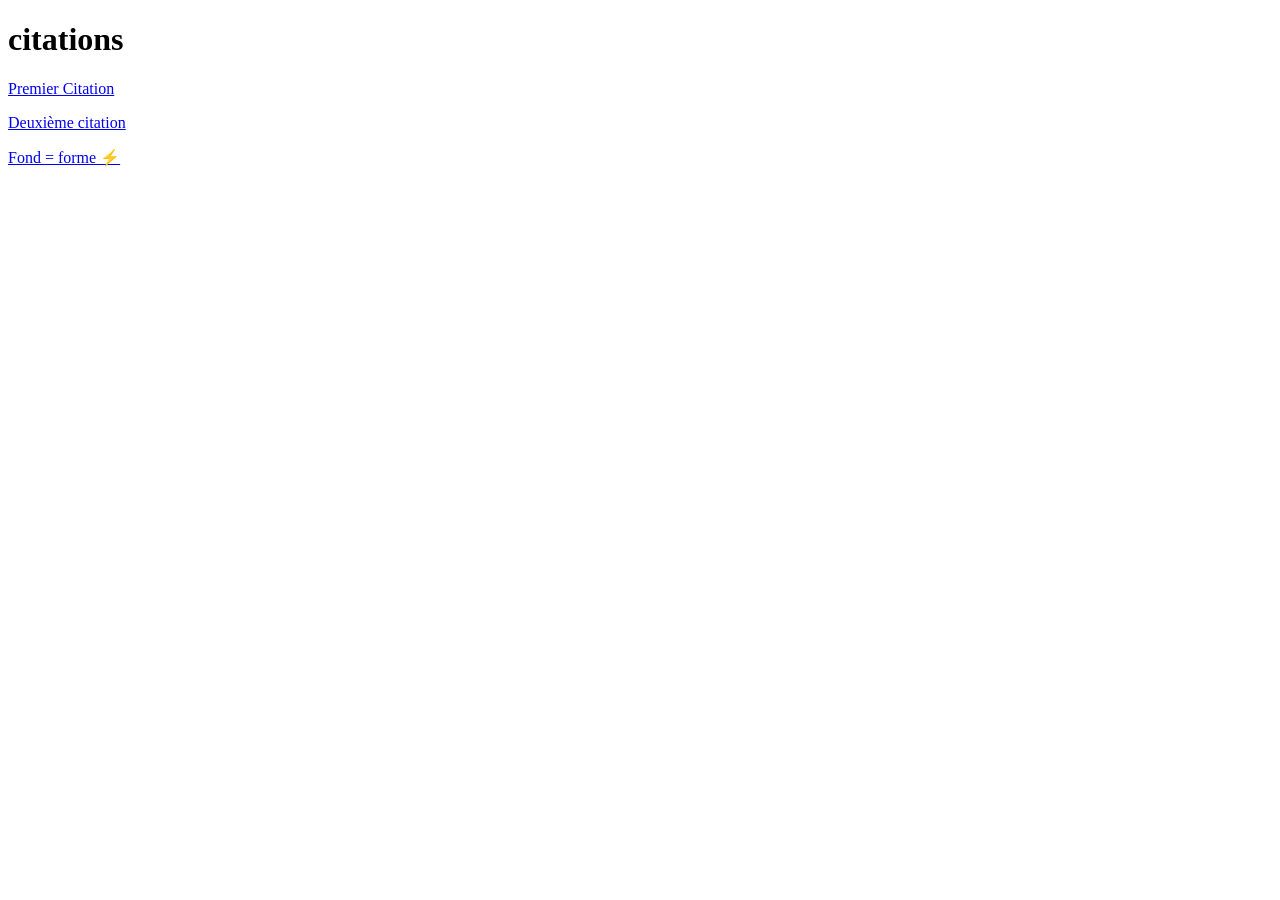
<file: index.html>
<!DOCTYPE html>
<html lang="en">
<head>
	<meta charset="UTF-8">
	<meta name="viewport" content="width=device-width, initial-scale=1.0">
	<title>CHATON CHATON CHTON</title>
</head>
<body>
	<h1>citations</h1>
	<p> <a href="citation_01.html"> Premier Citation </a> </p>
	<p> <a href="citation_02.html"> Deuxième citation </a></p>
	<p> <a href="citation_03.html"> Fond = forme ⚡️ </a></p>
</body>
</html>
</file>
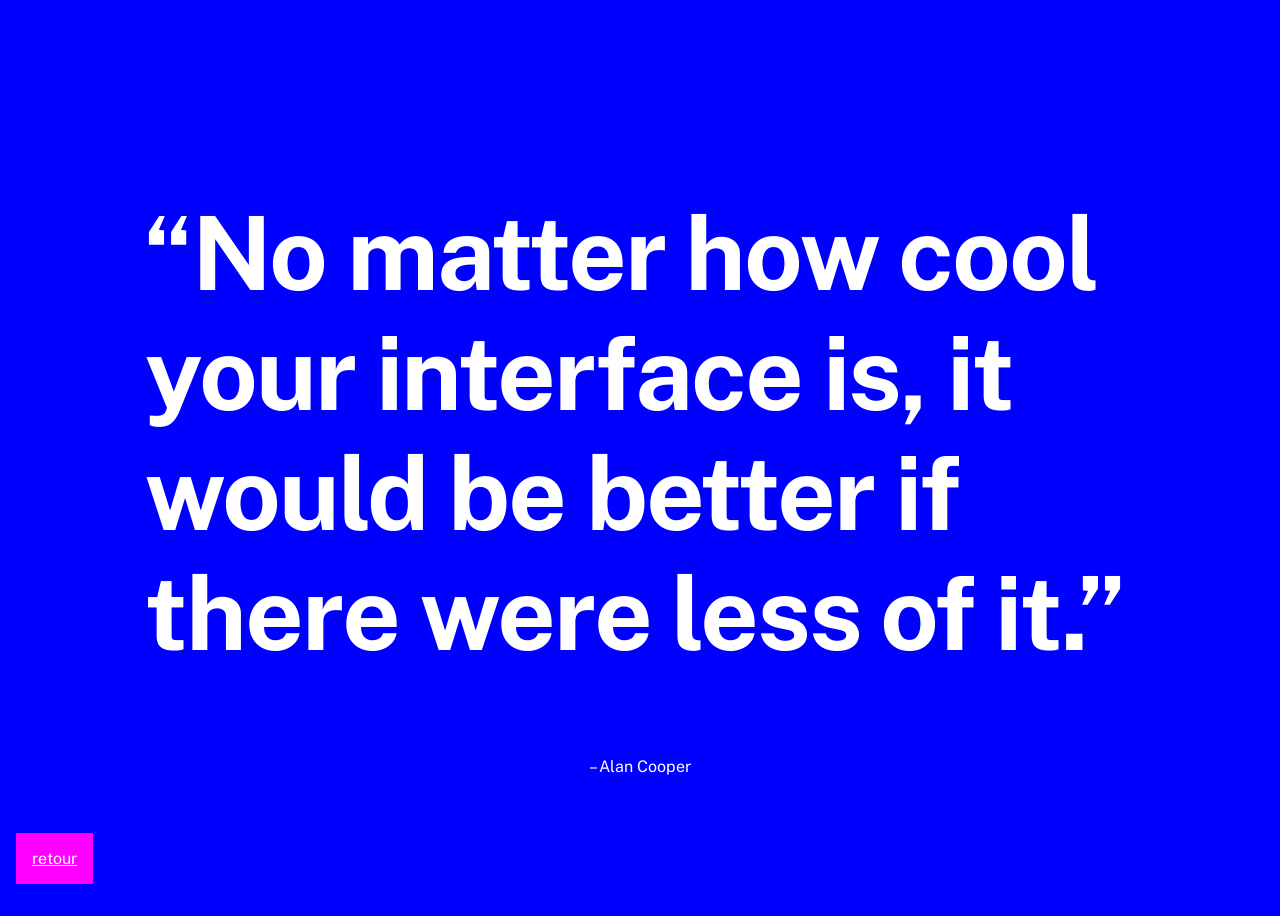
<file: citation_01.html>
<!DOCTYPE html>
<html lang="en">
<head>
	<meta charset="UTF-8">
	<meta name="viewport" content="width=device-width, initial-scale=1.0">
	<title>Document</title>

	<style>
		@import url('https://fonts.googleapis.com/css2?family=Public+Sans:ital,wght@0,100..900;1,100..900&display=swap');
	
		/* Typo */
		body {
			font-family: "Public Sans", sans-serif;
		}
		h1 { 
			font-size: 8vw;
			letter-spacing: -0.02em;
		}



		/* Couleur */
		body {
			background-color: blue;
			color: white;
		}


		/* Mise en page */
		body {
			min-height: 100vh;
			display: flex;
			justify-content: center;
			align-items: center;
			flex-direction: column;
		}
		h1 { max-width: 15ch; }

	</style>

</head>
<body>
	<h1>“No matter how cool your interface is, it would be better if there were less of it.”</h1>
	<p>– Alan Cooper</p>
	
	<link rel="stylesheet" href="navigation.css">
	<nav><a href="index.html">retour</a></nav>
	
</body>
</html>
</file>
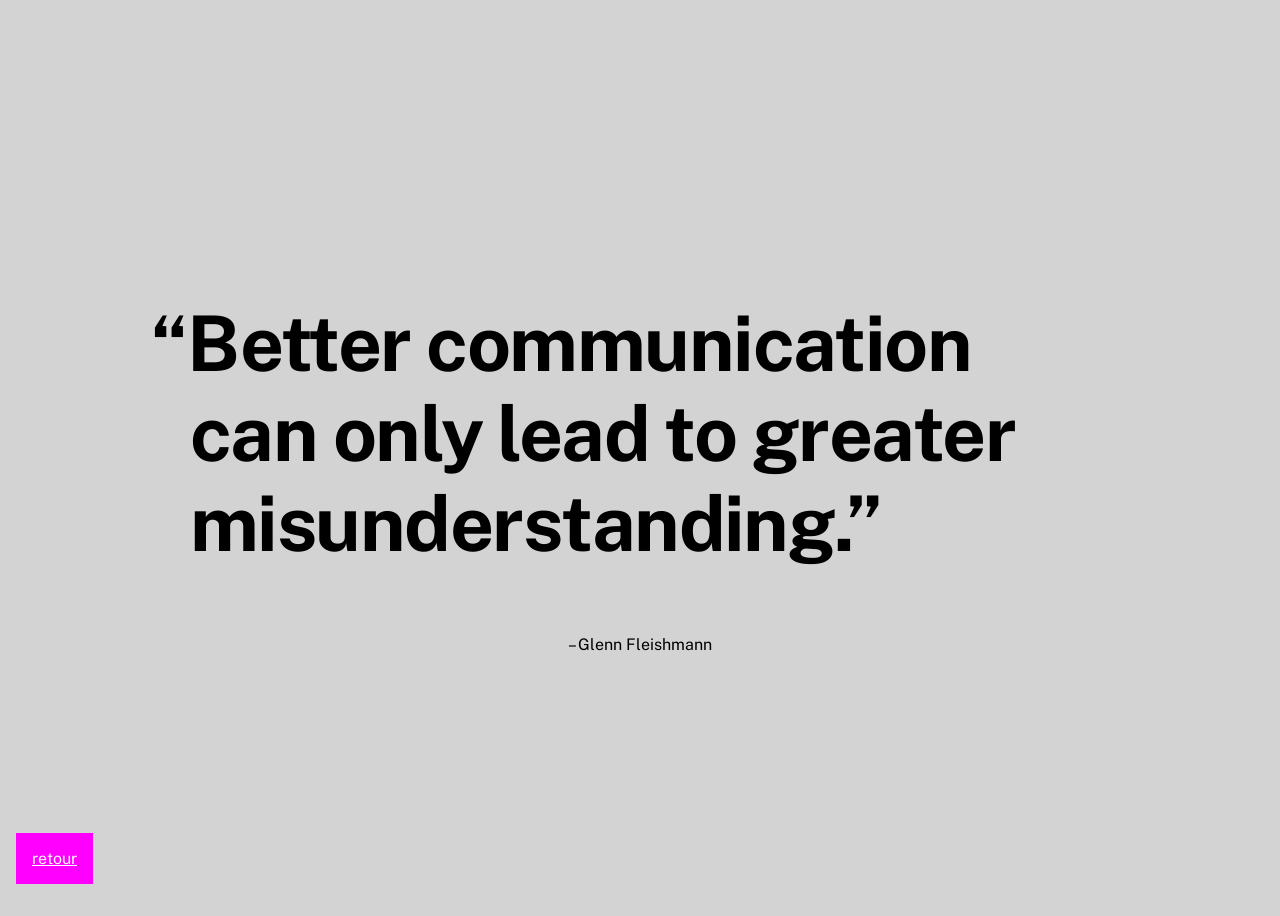
<file: citation_02.html>
<!DOCTYPE html>
<html lang="en">
<head>
	<meta charset="UTF-8">
	<meta name="viewport" content="width=device-width, initial-scale=1.0">
	<title>Document</title>

	<style>
		@import url('https://fonts.googleapis.com/css2?family=Public+Sans:ital,wght@0,100..900;1,100..900&display=swap');
	
		/* Typo */
		body {
			font-family: "Public Sans", sans-serif;
		}
		h1 { 
			font-size: 6vw;
			letter-spacing: -0.02em;
		}

		/* Couleur */
		body {
			background-color: lightgrey;
			color: black;
		}

		/* Mise en page */
		body {
			min-height: 100vh;
			display: flex;
			justify-content: center;
			align-items: center;
			flex-direction: column;
		}
		h1 { max-width: 18ch; text-indent: -0.5em; }

	</style>

</head>
<body>
	<h1>“Better communication can only lead to greater misunderstanding.”</h1>
	<p>– Glenn Fleishmann</p>

	<link rel="stylesheet" href="navigation.css">
	<nav><a href="index.html">retour</a></nav>
</body>
</html>
</file>
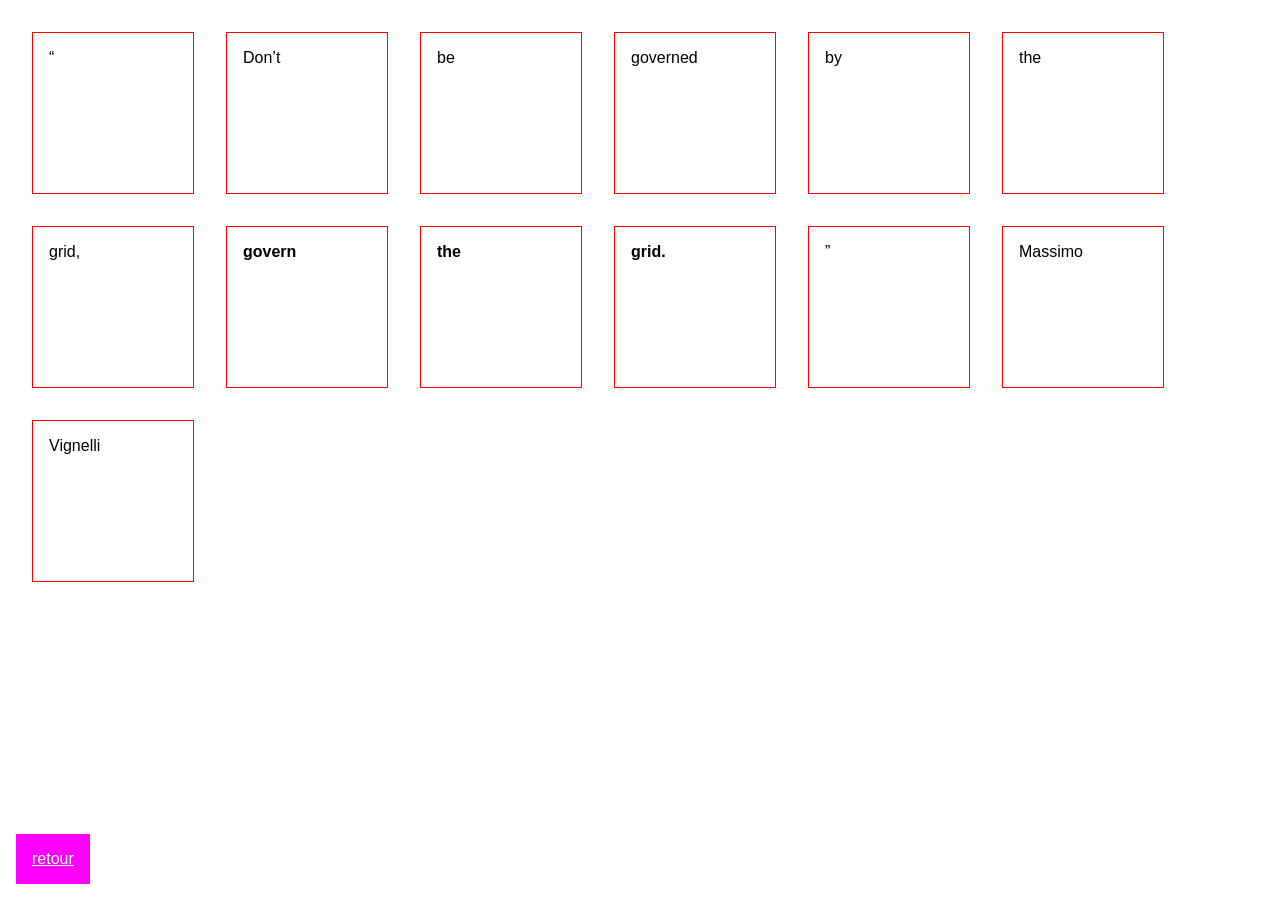
<file: citation_03.html>
<!DOCTYPE html>
<html lang="en">
<head>
	<meta charset="UTF-8">
	<meta name="viewport" content="width=device-width, initial-scale=1.0">
	<title>Document</title>

	<style>
		@import url('https://fonts.googleapis.com/css2?family=Public+Sans:ital,wght@0,100..900;1,100..900&display=swap');
	
		/* Typo */
		body {
			font-family: "Helvetica", sans-serif;
		}
		h1 { 
			font-size: 6vw;
			letter-spacing: -0.02em;
		}

		/* Couleur */
		body {
			background-color: white;
			color: black;
		}

		/* Mise en page */
		body {
			margin:0;
			padding: 2rem;
			display: flex;
			gap: 2rem;
			flex-wrap: wrap;
			/* flex-direction: column; */
		}
		body > div {
			width: 128px;
			aspect-ratio: 1;
			border: 1px solid red;
			padding: 1rem;
		}

	</style>

</head>
<body>
	<div>“</div>
	<div>Don’t </div>
	<div>be </div>
	<div>governed </div>
	<div>by </div>
	<div>the </div>
	<div>grid, </div>
	<div><b>govern</b> </div>
	<div><b>the</b> </div>
	<div><b>grid.</b></div>
	<div>”</div>
	<div>Massimo </div>
	<div>Vignelli</div>

	<link rel="stylesheet" href="navigation.css">
	<nav><a href="index.html">retour</a></nav>
</body>
</html>
</file>
<file: navigation.css>
nav{
	background-color: magenta;
	color: white;
	padding: 1rem;

	position: absolute;
	bottom:1rem;
	left:1rem;
}

nav a {
	color: #FFF;
}
</file>
